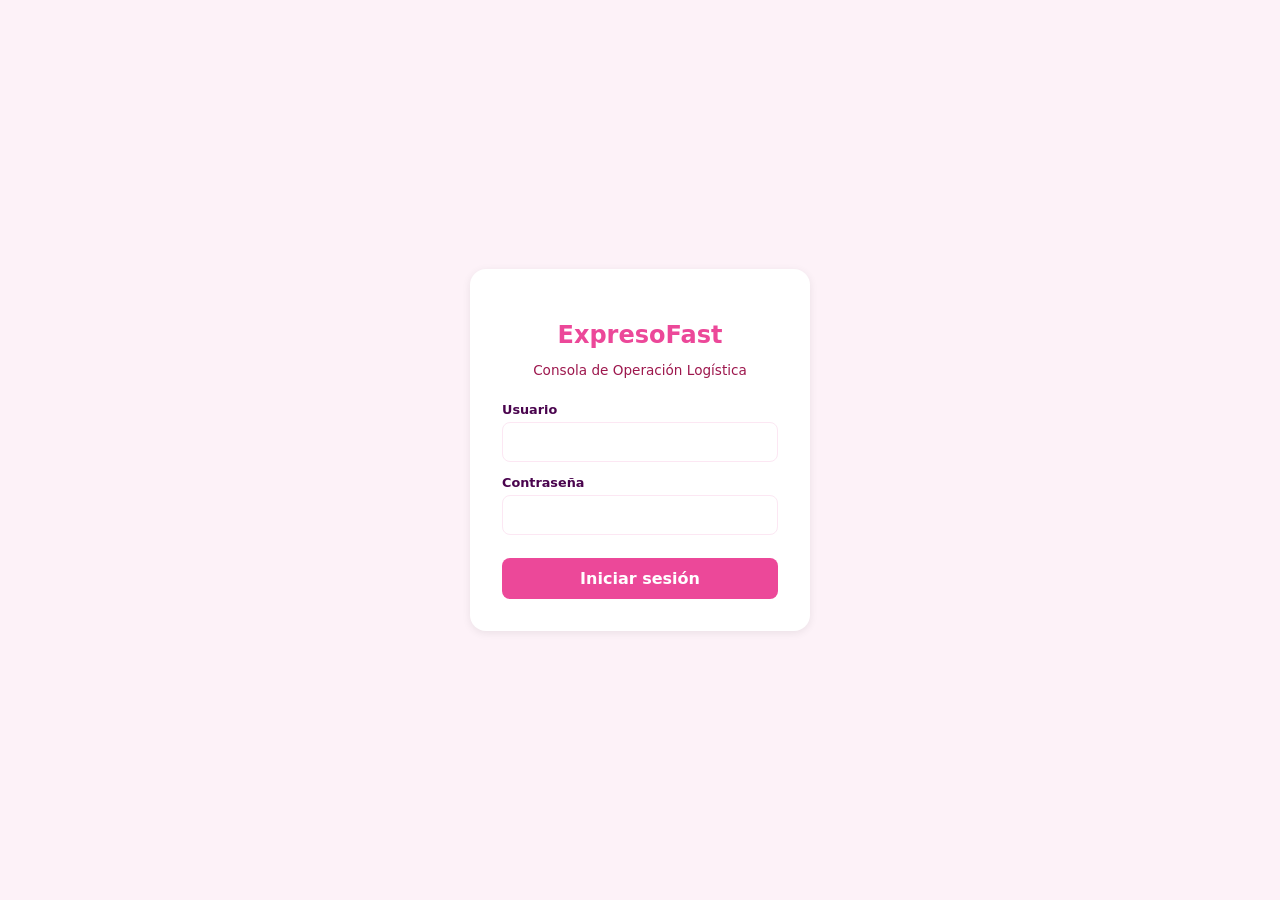
<file: frontend/index.html>
<!DOCTYPE html>
<html lang="es">
<head>
    <meta charset="UTF-8">
    <meta name="viewport" content="width=device-width, initial-scale=1.0">
    <title>ExpresoFast — Iniciar sesión</title>
    <link rel="stylesheet" href="styles.css">
</head>
<body class="login-body">

    <main class="login-main">
        <section class="login-card" aria-labelledby="loginTitle">
            <h1 id="loginTitle">ExpresoFast</h1>
            <p class="login-subtitulo">Consola de Operación Logística</p>

            <form id="loginForm" novalidate>
                <div class="campo-formulario">
                    <label for="username">Usuario</label>
                    <input
                        type="text"
                        id="username"
                        name="username"
                        autocomplete="username"
                        required
                        aria-required="true">
                </div>

                <div class="campo-formulario">
                    <label for="password">Contraseña</label>
                    <input
                        type="password"
                        id="password"
                        name="password"
                        autocomplete="current-password"
                        required
                        aria-required="true">
                </div>

                <button type="submit">Iniciar sesión</button>

                <p
                    id="loginError"
                    class="mensaje-error"
                    role="alert"
                    aria-live="polite"
                    hidden>
                </p>
            </form>
        </section>
    </main>

    <script src="app.js"></script>
</body>
</html>
</file>
<file: frontend/styles.css>
:root {
    --primary-color: #ec4899;
    --primary-dark: #be185d;
    --bg-light: #fdf2f8;
    --bg-card: #ffffff;
    --border-color: #fce7f3;
    --text-main: #4a044e;
    --text-muted: #9d174d;
    --accent-success: #16a34a;
    --accent-warning: #d97706;
    --accent-info: #2563eb;
    --accent-danger: #dc2626;
    --font-family: 'Segoe UI', system-ui, sans-serif;
    --radius-base: 12px;
    --shadow-base: 0 2px 8px rgba(0, 0, 0, 0.08);
}

* {
    box-sizing: border-box;
    font-family: var(--font-family);
}

body {
    margin: 0;
    background-color: var(--bg-light);
    color: var(--text-main);
}

/* ===== LOGIN (index.html) ===== */

.login-body {
    min-height: 100vh;
}

.login-main {
    display: flex;
    justify-content: center;
    align-items: center;
    min-height: 100vh;
    padding: 1rem;
}

.login-card {
    background: var(--bg-card);
    border-radius: 16px;
    padding: 2rem;
    width: 100%;
    max-width: 340px;
    box-shadow: var(--shadow-base);
    text-align: center;
}

.login-card h1 {
    color: var(--primary-color);
    margin-bottom: 0.2rem;
}

.login-subtitulo {
    color: var(--text-muted);
    font-size: 0.85rem;
    margin-bottom: 1.5rem;
}

.login-card form {
    display: flex;
    flex-direction: column;
    gap: 0.8rem;
    text-align: left;
}

.campo-formulario {
    display: flex;
    flex-direction: column;
    gap: 0.3rem;
}

.campo-formulario label {
    font-size: 0.8rem;
    font-weight: bold;
    color: var(--text-main);
}

.campo-formulario input {
    padding: 0.6rem;
    border: 1px solid var(--border-color);
    border-radius: 8px;
    font-size: 1rem;
}

.login-card button {
    margin-top: 0.6rem;
    background: var(--primary-color);
    color: white;
    border: none;
    padding: 0.7rem;
    border-radius: 8px;
    cursor: pointer;
    font-weight: bold;
    font-size: 1rem;
}

.login-card button:hover {
    background: var(--primary-dark);
}

.mensaje-error {
    color: var(--accent-danger);
    font-size: 0.85rem;
    text-align: center;
    margin: 0;
}


.app-header {
    display: flex;
    justify-content: space-between;
    align-items: center;
    background-color: var(--primary-color);
    color: white;
    padding: 1rem 1.5rem;
    flex-wrap: wrap;
    gap: 0.5rem;
}

.header-logo {
    display: flex;
    align-items: center;
    gap: 0.5rem;
    font-size: 1.3rem;
    font-weight: bold;
}

.header-usuario {
    display: flex;
    align-items: center;
    gap: 1rem;
}

#btnLogout {
    background: white;
    color: var(--primary-color);
    border: none;
    padding: 0.4rem 0.9rem;
    border-radius: 8px;
    cursor: pointer;
    font-weight: bold;
}

.app-nav {
    display: flex;
    flex-wrap: wrap;
    gap: 0.5rem;
    background: var(--bg-card);
    padding: 0.8rem 1.5rem;
    border-bottom: 1px solid var(--border-color);
}

.nav-filtro {
    border: 1px solid var(--primary-color);
    background: white;
    color: var(--primary-color);
    border-radius: 999px;
    padding: 0.4rem 1rem;
    font-size: 0.85rem;
    cursor: pointer;
}

.nav-filtro.activo {
    background: var(--primary-color);
    color: white;
}

.app-layout {
    display: flex;
    gap: 1.5rem;
    padding: 1.5rem;
    align-items: flex-start;
}

.app-main {
    flex: 1;
    display: flex;
    flex-direction: column;
    gap: 1.5rem;
    min-width: 0;
}

#kpiSection {
    display: grid;
    grid-template-columns: repeat(auto-fit, minmax(200px, 1fr));
    gap: 1rem;
}

.kpi-card {
    background: var(--bg-card);
    border: 1px solid var(--border-color);
    border-radius: var(--radius-base);
    padding: 1.2rem;
    text-align: center;
    box-shadow: var(--shadow-base);
}

.kpi-card h2 {
    font-size: 0.85rem;
    color: var(--text-muted);
    margin: 0 0 0.4rem;
    text-transform: uppercase;
    letter-spacing: 0.03em;
}

.kpi-card p {
    font-size: 2rem;
    font-weight: bold;
    color: var(--primary-color);
    margin: 0;
}

.alerta-error {
    background: #fee2e2;
    border: 1px solid var(--accent-danger);
    color: var(--accent-danger);
    border-radius: var(--radius-base);
    padding: 1rem;
}

#enviosGrid {
    display: grid;
    grid-template-columns: repeat(auto-fit, minmax(280px, 1fr));
    gap: 1rem;
}

.tarjeta-envio {
    background: var(--bg-card);
    border: 1px solid var(--border-color);
    border-radius: var(--radius-base);
    padding: 1rem;
    box-shadow: var(--shadow-base);
}

.tarjeta-envio h3 {
    margin: 0 0 0.4rem;
    color: var(--primary-dark);
}

.tarjeta-envio p {
    margin: 0.2rem 0;
    font-size: 0.85rem;
}

.pill-status {
    display: inline-block;
    padding: 0.2rem 0.7rem;
    border-radius: 999px;
    color: white;
    font-size: 0.75rem;
    font-weight: bold;
}

.pill-status.ENTREGADO { background-color: var(--accent-success); }
.pill-status.EN_TRANSITO { background-color: var(--accent-info); }
.pill-status.PENDIENTE { background-color: var(--accent-warning); }
.pill-status.CANCELADO { background-color: var(--accent-danger); }

.tarjeta-acciones {
    margin-top: 0.6rem;
    display: flex;
    gap: 0.4rem;
    flex-wrap: wrap;
}

.tarjeta-acciones button {
    flex: 1;
    min-width: 100px;
    border: 1px solid var(--primary-color);
    background: var(--border-color);
    color: var(--primary-dark);
    border-radius: 8px;
    padding: 0.4rem;
    font-size: 0.75rem;
    cursor: pointer;
}

.tarjeta-acciones button:hover {
    background: var(--primary-color);
    color: white;
}

#bitacoraPanel {
    flex: 0 0 280px;
    background: var(--bg-card);
    border: 1px solid var(--border-color);
    border-radius: var(--radius-base);
    padding: 1rem;
    box-shadow: var(--shadow-base);
}

#bitacoraPanel h2 {
    font-size: 1rem;
    color: var(--primary-dark);
    margin-top: 0;
}

.entrada-bitacora {
    border-bottom: 1px solid var(--border-color);
    padding: 0.6rem 0;
    font-size: 0.8rem;
}

.entrada-bitacora p {
    margin: 0.15rem 0;
}

.app-footer {
    text-align: center;
    padding: 1.5rem;
    color: var(--text-muted);
    font-size: 0.8rem;
    border-top: 1px solid var(--border-color);
}

.app-footer a {
    color: var(--primary-color);
    text-decoration: none;
}



@media (max-width: 768px) {
    .app-layout {
        flex-direction: column;
        padding: 1rem;
    }

    #bitacoraPanel {
        flex: 1 1 auto;
        width: 100%;
    }

    .app-nav {
        justify-content: center;
    }

    .header-usuario {
        width: 100%;
        justify-content: space-between;
    }

    #kpiSection {
        grid-template-columns: 1fr;
    }
}
</file>
